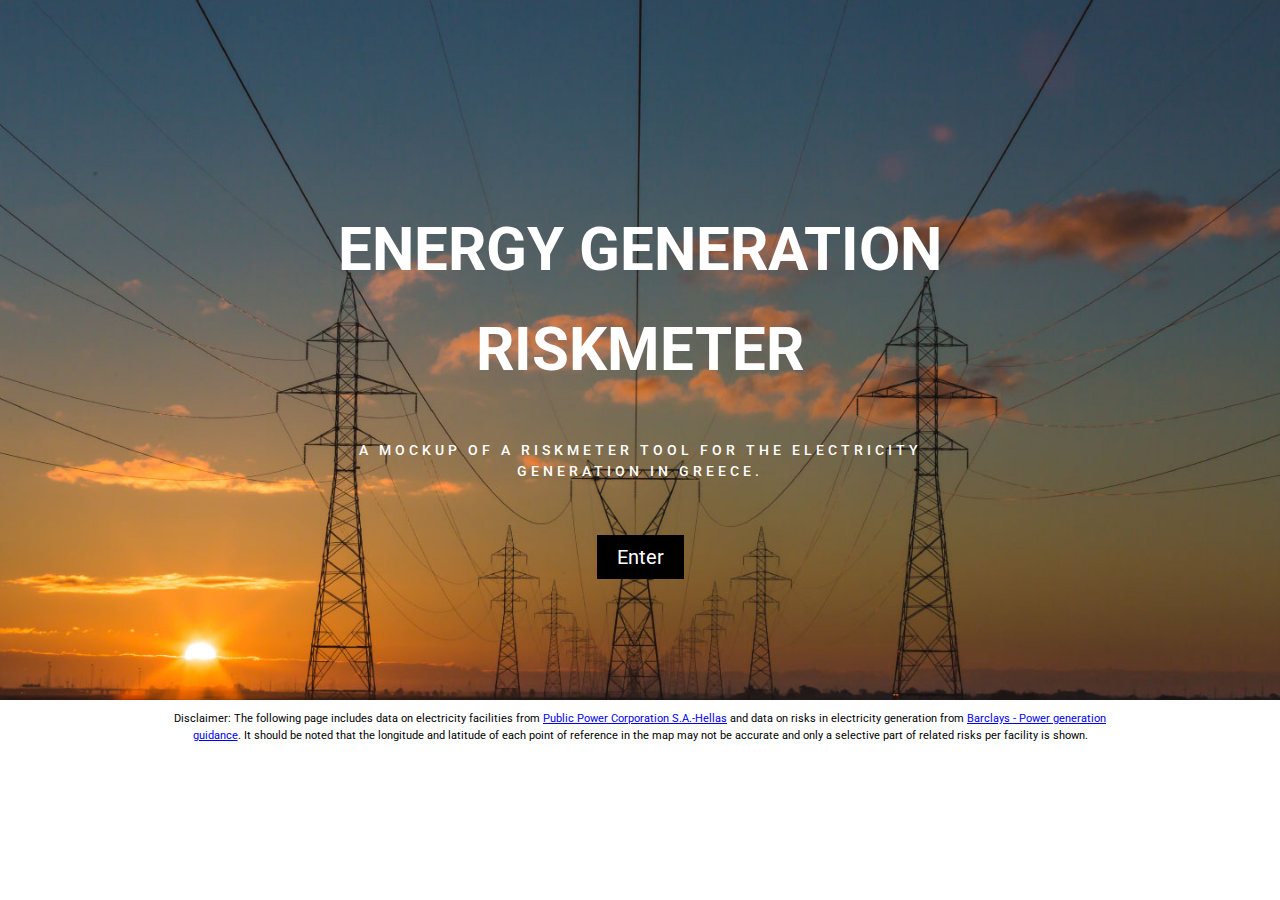
<file: index.html>
<!DOCTYPE html>
<html>
  <head>
    <meta charset='utf-8'>
    <meta http-equiv="X-UA-Compatible" content="chrome=1">
    <meta name="viewport" content="width=device-width, initial-scale=1, maximum-scale=1">
    <link href='https://fonts.googleapis.com/css?family=Roboto' rel='stylesheet' type='text/css'>
    <link rel="stylesheet" type="text/css" href="stylesheets/style_index.css" media="screen">

    <title>Sample Riskmeter - Electricity Generation in Greece</title>
  </head>

  <body>
    <div id="main-content">
      <div class="container">
        <h1>Energy Generation Riskmeter</h1>
        <h2>A mockup of a riskmeter tool for the electricity generation in Greece.</h2>
        <a href="riskmapping.html" class=button>Enter</a>
      </div>
    </div>

    <div id="footer">
      <div class="container">
        <p>Disclaimer: The following page includes data on electricity facilities from <a href="https://www.dei.gr/en/i-dei/i-etairia/tomeis-drastiriotitas/paragwgi/analutikos-xartis-stathmwn">Public Power Corporation S.A.-Hellas</a> and data on
        risks in electricity generation from <a href="https://www.home.barclays/content/dam/barclayspublic/docs/Citizenship/power-generation-guidance-note.pdf">Barclays - Power generation guidance</a>. It should be noted that the longitude and latitude of each point of reference in the map may not be accurate and only a selective part of related risks per facility is shown.

        </p> 
        </div>
    </div>
  </body>
</html>
</file>
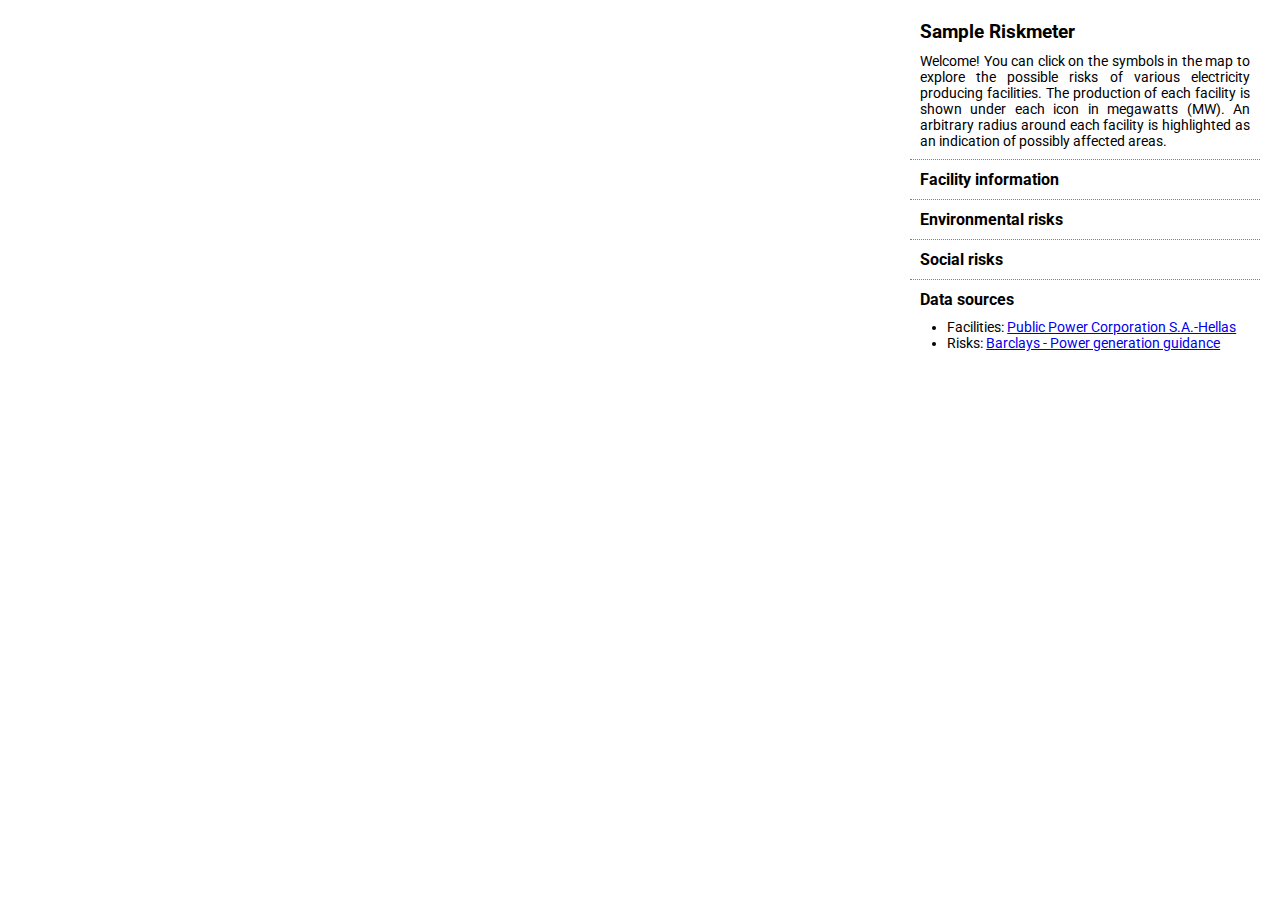
<file: riskmapping.html>
<!DOCTYPE html>
<html>
<head>
    <meta charset='utf-8' />
    <title></title>
    <meta name='viewport' content='initial-scale=1,maximum-scale=1,user-scalable=no' />
    <script src='https://api.tiles.mapbox.com/mapbox-gl-js/v0.26.0/mapbox-gl.js'></script>
    <link href='https://api.tiles.mapbox.com/mapbox-gl-js/v0.26.0/mapbox-gl.css' rel='stylesheet' />

    <link href='stylesheets/style_riskmapping.css' rel='stylesheet' type='text/css' />
    <link href='https://fonts.googleapis.com/css?family=Roboto' rel='stylesheet' type='text/css' />

</head>
    <body>
    <div id='map'></div>
    <div class='map-overlay'>
        <div id="intro">
            <h2>Sample Riskmeter</h2>
            <p> Welcome! You can click on the symbols in the map to explore the possible risks of various electricity producing facilities. The production of each facility is shown under each icon in megawatts (MW). An arbitrary radius around each facility is highlighted as an indication of possibly affected areas.</p>
        </div> 
        <div id="station_info">
            <h3>Facility information</h3>
            <ul id="stn_list"></ul>
        </div>
        <div id="environmental_risks">
            <h3>Environmental risks</h3>
            <ul id="env_list"></ul>
        </div>
        <div id="social_risks">
            <h3>Social risks</h3>
            <ul id="soc_list"></ul>
        </div>
        <div id="references">
            <h3>Data sources</h3>
            <ul>
                <li>Facilities: <a href="https://www.dei.gr/en/i-dei/i-etairia/tomeis-drastiriotitas/paragwgi/analutikos-xartis-stathmwn">Public Power Corporation S.A.-Hellas</a></li>
                <li>Risks: <a href="https://www.home.barclays/content/dam/barclayspublic/docs/Citizenship/power-generation-guidance-note.pdf">Barclays - Power generation guidance</a></li>
            </ul>
        </div>
    </div>
    <script src="riskmapping.js"></script> 
    </body>
</html>
</file>
<file: stylesheets/style_riskmapping.css>
body {
	margin:0;
	padding:0;
}
 
#map {
	position:absolute;
	top:0;
	bottom:0;
	width:100%;
}

h2 {
  margin: 10px;
  font-size: 1.2em;
}

h3 {
  margin: 10px;
  font-size: 1em;
}

h4 {
  margin: 10px;
}

ul,p {
  font-size: 0.85em;
  margin: 10px;
}

ul {
  	padding-left: 2em;
}


.map-overlay {
  position: absolute;
  top: 0;
  right: 0;
  width: 350px;
  background: rgba(255, 255, 255, 0.8);
  margin-right: 20px;
  margin-top: 10px;
  margin-bottom: 10px;
  font-family: 'Roboto', sans-serif;
  overflow: auto;
  border-radius: 3px;
}

#intro {
  text-align: justify;
}

#station_info {
  border-top: 1px dotted gray;
}

#environmental_risks {
  border-top: 1px dotted gray;
}

#social_risks {
  border-top: 1px dotted gray;
}

#references {
  border-top: 1px dotted gray;
}


@media (max-width: 800px) {
  .map-overlay {
	  width: 200px;
	  margin-right: 10px;
	  margin-top: 5px;
	  margin-bottom: 5px;
  }

  h2,h3,h4,ul,p {
  	font-size: 0.7em;
    margin: 5px;
  }

  ul {
  	padding-left: 2em;
  }
}


@media (max-width: 500px) {
  .map-overlay {
	  width: 150px;
	  margin-right: 2px;
	  margin-top: 2px;
	  margin-bottom: 2px;
  }

  h2,h3,h4,ul,p {
  	font-size: 0.5em;
    margin: 5px;
  }

  ul {
  	padding-left: 2em;
  }
}
</file>
<file: stylesheets/style_index.css>
/*! normalize.css v3.0.2 | MIT License | git.io/normalize */

/**
 * 1. Set default font family to sans-serif.
 * 2. Prevent iOS text size adjust after orientation change, without disabling
 *    user zoom.
 */

html {
  font-family: sans-serif; /* 1 */
  -webkit-text-size-adjust: 100%; /* 2 */
  -ms-text-size-adjust: 100%; /* 2 */
}

/**
 * Remove default margin.
 */

body {
  margin: 0;
}

/* HTML5 display definitions
   ========================================================================== */

/**
 * Correct `block` display not defined for any HTML5 element in IE 8/9.
 * Correct `block` display not defined for `details` or `summary` in IE 10/11
 * and Firefox.
 * Correct `block` display not defined for `main` in IE 11.
 */

article,
aside,
details,
figcaption,
figure,
footer,
header,
hgroup,
main,
menu,
nav,
section,
summary {
  display: block;
}

/**
 * 1. Correct `inline-block` display not defined in IE 8/9.
 * 2. Normalize vertical alignment of `progress` in Chrome, Firefox, and Opera.
 */

audio,
canvas,
progress,
video {
  display: inline-block; /* 1 */
  vertical-align: baseline; /* 2 */
}

/**
 * Prevent modern browsers from displaying `audio` without controls.
 * Remove excess height in iOS 5 devices.
 */

audio:not([controls]) {
  display: none;
  height: 0;
}

/**
 * Address `[hidden]` styling not present in IE 8/9/10.
 * Hide the `template` element in IE 8/9/11, Safari, and Firefox < 22.
 */

[hidden],
template {
  display: none;
}

/* Links
   ========================================================================== */

/**
 * Remove the gray background color from active links in IE 10.
 */

a {
  background-color: transparent;
}

/**
 * Improve readability when focused and also mouse hovered in all browsers.
 */

a:active,
a:hover {
  outline: 0;
}

/* Text-level semantics
   ========================================================================== */

/**
 * Address styling not present in IE 8/9/10/11, Safari, and Chrome.
 */

abbr[title] {
  border-bottom: 1px dotted;
}

/**
 * Address style set to `bolder` in Firefox 4+, Safari, and Chrome.
 */

b,
strong {
  font-weight: bold;
}

/**
 * Address styling not present in Safari and Chrome.
 */

dfn {
  font-style: italic;
}

/**
 * Address variable `h1` font-size and margin within `section` and `article`
 * contexts in Firefox 4+, Safari, and Chrome.
 */

h1 {
  margin: 0.67em 0;
  font-size: 2em;
}

/**
 * Address styling not present in IE 8/9.
 */

mark {
  color: #000;
  background: #ff0;
}

/**
 * Address inconsistent and variable font size in all browsers.
 */

small {
  font-size: 80%;
}

/**
 * Prevent `sub` and `sup` affecting `line-height` in all browsers.
 */

sub,
sup {
  position: relative;
  font-size: 75%;
  line-height: 0;
  vertical-align: baseline;
}

sup {
  top: -0.5em;
}

sub {
  bottom: -0.25em;
}

/* Embedded content
   ========================================================================== */

/**
 * Remove border when inside `a` element in IE 8/9/10.
 */

img {
  border: 0;
}

/**
 * Correct overflow not hidden in IE 9/10/11.
 */

svg:not(:root) {
  overflow: hidden;
}

/* Grouping content
   ========================================================================== */

/**
 * Address margin not present in IE 8/9 and Safari.
 */

figure {
  margin: 1em 40px;
}

/**
 * Address differences between Firefox and other browsers.
 */

hr {
  height: 0;
  -moz-box-sizing: content-box;
  box-sizing: content-box;
}

/**
 * Contain overflow in all browsers.
 */

pre {
  overflow: auto;
}

/**
 * Address odd `em`-unit font size rendering in all browsers.
 */

code,
kbd,
pre,
samp {
  font-family: monospace, monospace;
  font-size: 1em;
}

/* Forms
   ========================================================================== */

/**
 * Known limitation: by default, Chrome and Safari on OS X allow very limited
 * styling of `select`, unless a `border` property is set.
 */

/**
 * 1. Correct color not being inherited.
 *    Known issue: affects color of disabled elements.
 * 2. Correct font properties not being inherited.
 * 3. Address margins set differently in Firefox 4+, Safari, and Chrome.
 */

button,
input,
optgroup,
select,
textarea {
  margin: 0; /* 3 */
  font: inherit; /* 2 */
  color: inherit; /* 1 */
}

/**
 * Address `overflow` set to `hidden` in IE 8/9/10/11.
 */

button {
  overflow: visible;
}

/**
 * Address inconsistent `text-transform` inheritance for `button` and `select`.
 * All other form control elements do not inherit `text-transform` values.
 * Correct `button` style inheritance in Firefox, IE 8/9/10/11, and Opera.
 * Correct `select` style inheritance in Firefox.
 */

button,
select {
  text-transform: none;
}

/**
 * 1. Avoid the WebKit bug in Android 4.0.* where (2) destroys native `audio`
 *    and `video` controls.
 * 2. Correct inability to style clickable `input` types in iOS.
 * 3. Improve usability and consistency of cursor style between image-type
 *    `input` and others.
 */

button,
html input[type="button"], /* 1 */
input[type="reset"],
input[type="submit"] {
  -webkit-appearance: button; /* 2 */
  cursor: pointer; /* 3 */
}

/**
 * Re-set default cursor for disabled elements.
 */

button[disabled],
html input[disabled] {
  cursor: default;
}

/**
 * Remove inner padding and border in Firefox 4+.
 */

button::-moz-focus-inner,
input::-moz-focus-inner {
  padding: 0;
  border: 0;
}

/**
 * Address Firefox 4+ setting `line-height` on `input` using `!important` in
 * the UA stylesheet.
 */

input {
  line-height: normal;
}

/**
 * It's recommended that you don't attempt to style these elements.
 * Firefox's implementation doesn't respect box-sizing, padding, or width.
 *
 * 1. Address box sizing set to `content-box` in IE 8/9/10.
 * 2. Remove excess padding in IE 8/9/10.
 */

input[type="checkbox"],
input[type="radio"] {
  box-sizing: border-box; /* 1 */
  padding: 0; /* 2 */
}

/**
 * Fix the cursor style for Chrome's increment/decrement buttons. For certain
 * `font-size` values of the `input`, it causes the cursor style of the
 * decrement button to change from `default` to `text`.
 */

input[type="number"]::-webkit-inner-spin-button,
input[type="number"]::-webkit-outer-spin-button {
  height: auto;
}

/**
 * 1. Address `appearance` set to `searchfield` in Safari and Chrome.
 * 2. Address `box-sizing` set to `border-box` in Safari and Chrome
 *    (include `-moz` to future-proof).
 */

input[type="search"] {
  -webkit-box-sizing: content-box; /* 2 */
  -moz-box-sizing: content-box;
  box-sizing: content-box;
  -webkit-appearance: textfield; /* 1 */
}

/**
 * Remove inner padding and search cancel button in Safari and Chrome on OS X.
 * Safari (but not Chrome) clips the cancel button when the search input has
 * padding (and `textfield` appearance).
 */

input[type="search"]::-webkit-search-cancel-button,
input[type="search"]::-webkit-search-decoration {
  -webkit-appearance: none;
}

/**
 * Define consistent border, margin, and padding.
 */

fieldset {
  padding: 0.35em 0.625em 0.75em;
  margin: 0 2px;
  border: 1px solid #c0c0c0;
}

/**
 * 1. Correct `color` not being inherited in IE 8/9/10/11.
 * 2. Remove padding so people aren't caught out if they zero out fieldsets.
 */

legend {
  padding: 0; /* 2 */
  border: 0; /* 1 */
}

/**
 * Remove default vertical scrollbar in IE 8/9/10/11.
 */

textarea {
  overflow: auto;
}

/**
 * Don't inherit the `font-weight` (applied by a rule above).
 * NOTE: the default cannot safely be changed in Chrome and Safari on OS X.
 */

optgroup {
  font-weight: bold;
}

/* Tables
   ========================================================================== */

/**
 * Remove most spacing between table cells.
 */

table {
  border-spacing: 0;
  border-collapse: collapse;
}

td,
th {
  padding: 0;
}

/* LAYOUT STYLES */
body {
  font-family: 'Roboto', sans-serif;
  font-weight: 400;
  line-height: 1.5;
}

.container {
  margin: 0 auto;
  max-width: 940px; 
  padding: 0 10px; 
}

#main-content {
  text-align: center;
  height: 700px;
  background: url(../images/power_lines.jpg) no-repeat center center;
  background-size: cover;
}

#main-content .container {
  position: relative;
  top: 200px;
}

#main-content h1 {
  font-size: 60px;
  line-height: 100px;
  margin-top: 0;
  margin-bottom: 40px;
  color: white;
  text-transform: uppercase;
}

#main-content h2 {
  font-size: 14px;
  font-weight: 500;
  letter-spacing: 4px;
  margin-top: 0px;
  margin-bottom: 60px;
  margin-left: 160px;
  margin-right: 160px;
  color: white;
  text-transform: uppercase;
}

#footer {
  text-align: center;
}

#footer .container {
  position: relative;
}

#footer p {
  font-size: 11px;
  margin-left: 0px;
  margin-right: 0px;
}

.button {
  font-size: 20px;
  background: black;
  color: white;
  padding: 10px 20px;
  text-decoration: none;
}

.button:hover {
  background: #117bff;
  cursor: pointer; 
  transition: background .5s;  
}


/* MISC */
.clearfix:after {
  display: block;
  height: 0;
  clear: both;
  visibility: hidden;
  content: '.';
}

.clearfix {display: inline-block;}
* html .clearfix {height: 1%;}
.clearfix {display: block;}

/* #Media Queries
================================================== */

@media screen and (max-width: 1440px) { /* Specific to this particular image */
  img.bg {
    left: 50%;
    margin-left: -720px;   /* 50% */
  }
}

@media (max-width: 700px) {
  #main-content h1 {
    font-size: 40px;
    line-height: 50px;
  }
  #main-content h2 {
    font-size: 12px;
    margin-left: 0px;
    margin-right: 0px;
  } 
}
/* Smaller than standard 960 (devices and browsers) */
@media only screen and (max-width: 959px) { }

/* Tablet Portrait size to standard 960 (devices and browsers) */
@media only screen and (min-width: 768px) and (max-width: 959px) {
  .container {
    width: 740px;
  }
  header h1, header h2 {
    width: 340px;
  }
  header h1 {
    font-size: 60px;
  }
  header h2 {
    font-size: 30px;
  }
  #main-content h1:before,
  #main-content h2:before,
  #main-content h3:before,
  #main-content h4:before,
  #main-content h5:before,
  #main-content h6:before {
    padding-right: 0;
    margin-left: 0;
    content: none;
  }
}

/* All Mobile Sizes (devices and browser) */
@media only screen and (max-width: 767px) {
  .inner {
    width: 93%;
  }
  header {
    padding: 20px 0;
  }
  header .inner {
    position: relative;
  }
  header h1, header h2 {
    width: 100%;
  }
  header h1 {
    font-size: 48px;
  }
  header h2 {
    font-size: 24px;
  }
  header a.button {
    position: relative;
    display: inline-block;
    width: auto;
    height: auto;
    padding: 5px 10px;
    margin-top: 15px;
    font-size: 13px;
    line-height: 1;
    color: #2879d0;
    text-align: center;
    background-color: #9ddcff;
    background-image: none;
    border-radius: 5px;
    -moz-border-radius: 5px;
    -webkit-border-radius: 5px;
  }
  header a.button small {
    display: inline;
    font-size: 13px;
  }
  #main-content,
  aside#sidebar {
    float: none;
    width: 100% ! important;
  }
  aside#sidebar {
    min-height: 0;
    padding: 20px 0;
    margin-top: 20px;
    background-image: none;
    border-top: solid 1px #ddd;
  }
  aside#sidebar a.button {
    display: none;
  }
  #main-content h1:before,
  #main-content h2:before,
  #main-content h3:before,
  #main-content h4:before,
  #main-content h5:before,
  #main-content h6:before {
    padding-right: 0;
    margin-left: 0;
    content: none;
  }
}

/* Mobile Landscape Size to Tablet Portrait (devices and browsers) */
@media only screen and (min-width: 480px) and (max-width: 767px) { }

/* Mobile Portrait Size to Mobile Landscape Size (devices and browsers) */
@media only screen and (max-width: 479px) { }
</file>
